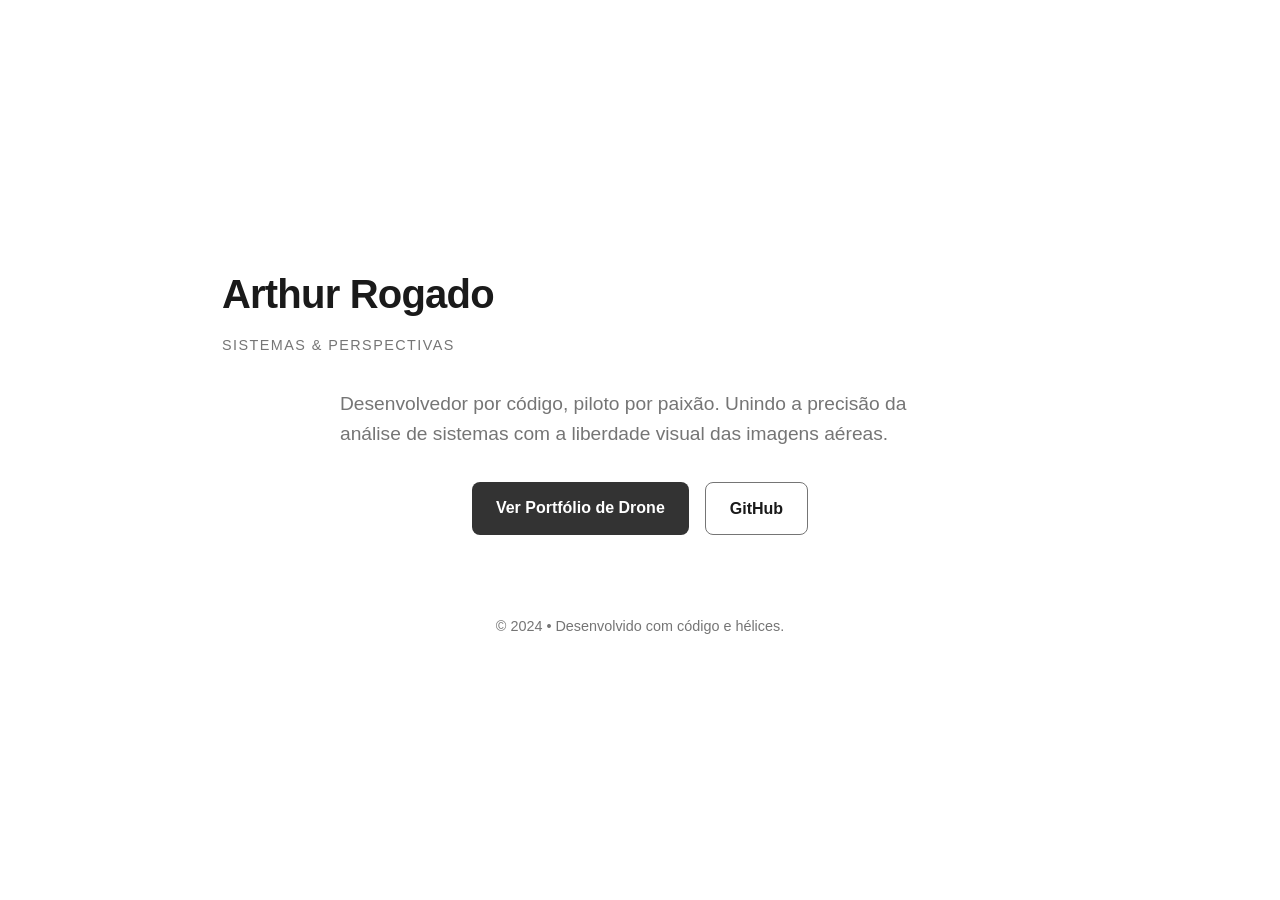
<file: index.html>
<!DOCTYPE html>
<html lang="pt-br">
<head>
<meta charset="UTF-8">
<meta name="viewport" content="width=device-width, initial-scale=1.0">
<title>Arthur Rogado | Dev & Drone</title>
<link rel="stylesheet" href="style.css">
</head>
<body>
<main class="container">
    <header>
        <h1>Arthur Rogado</h1>
        <p class="subtitle">Sistemas & Perspectivas</p>
    </header>
    
    <section class="intro">
        <p>Desenvolvedor por código, piloto por paixão. Unindo a precisão da análise de sistemas com a liberdade visual das imagens aéreas.</p>
    </section>

    <nav class="menu">
        <a href="portfolio-drone/" class="btn-primary">Ver Portfólio de Drone</a>
        <a href="https://github.com/arthurrogado" target="_blank" class="btn-secondary">GitHub</a>
    </nav>

    <footer>
    <p>© 2024 • Desenvolvido com código e hélices.</p>
    </footer>
</main>

</body>
</html>
</file>
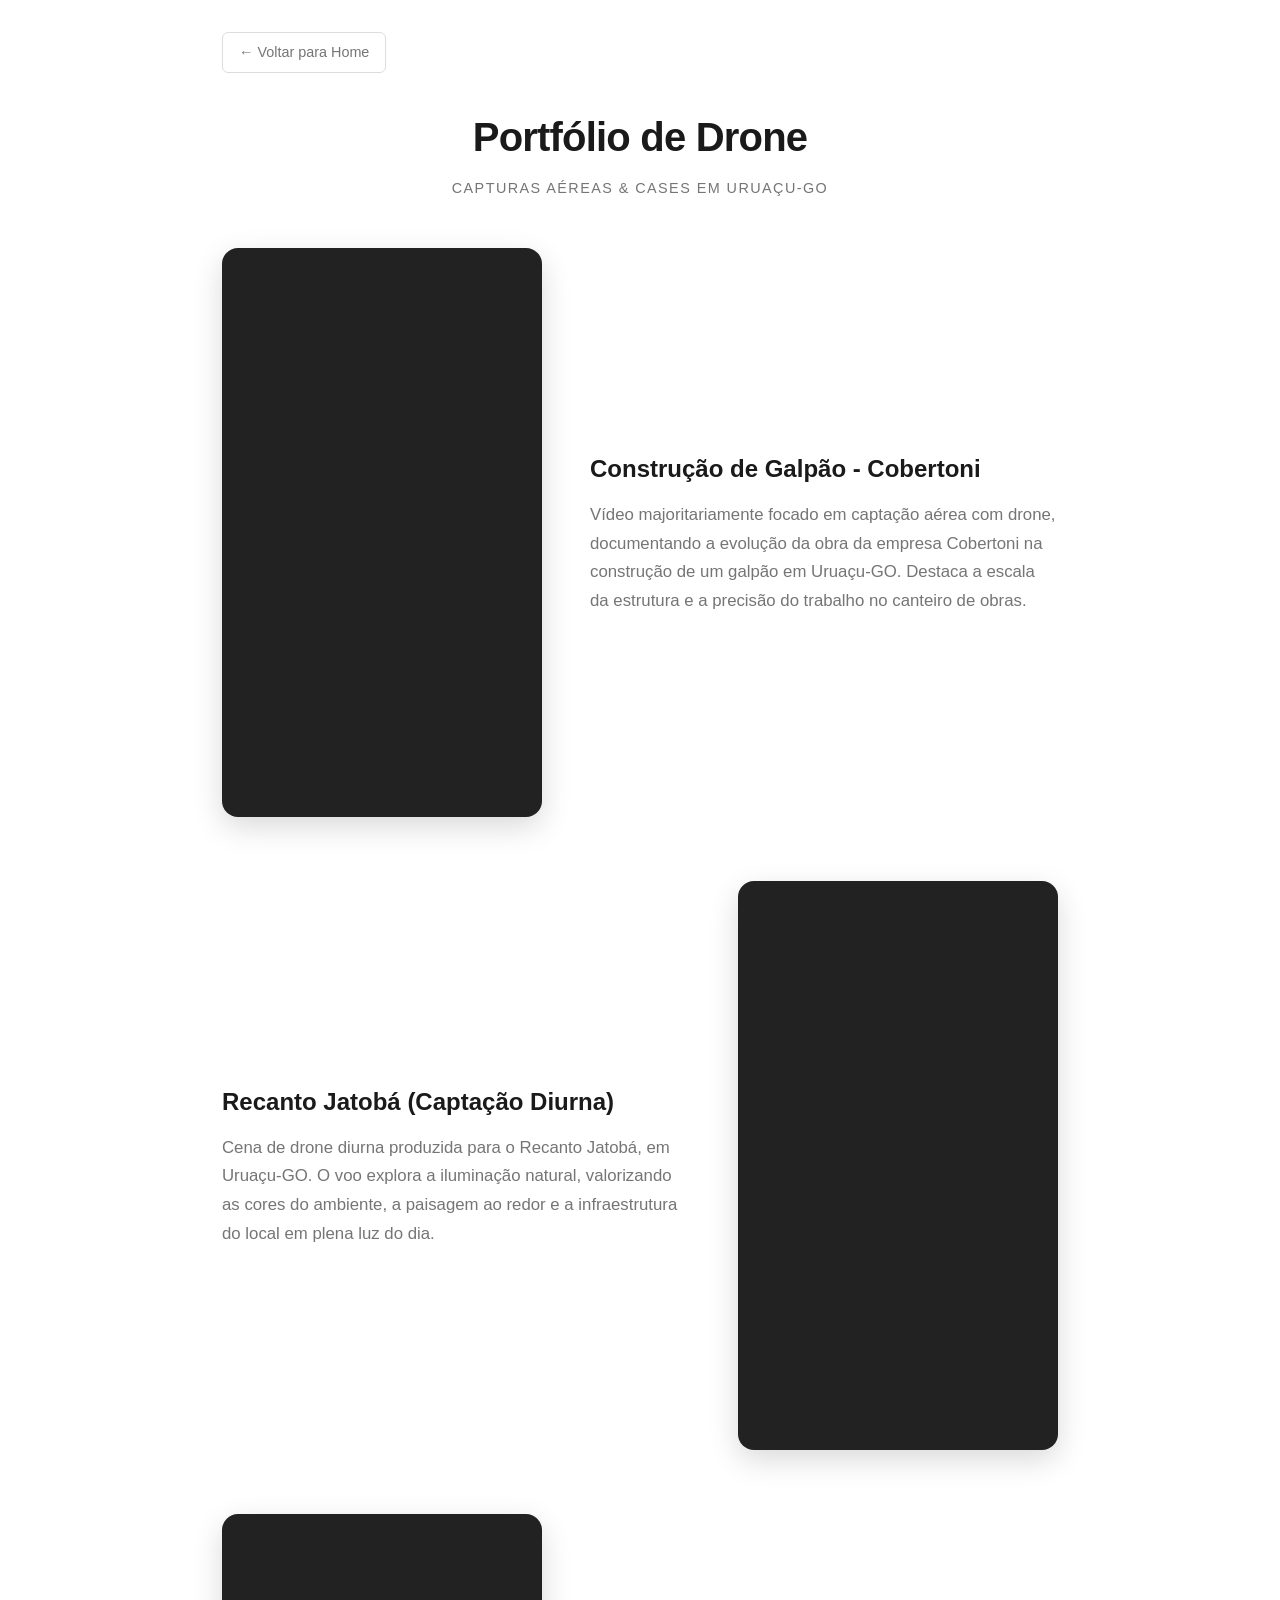
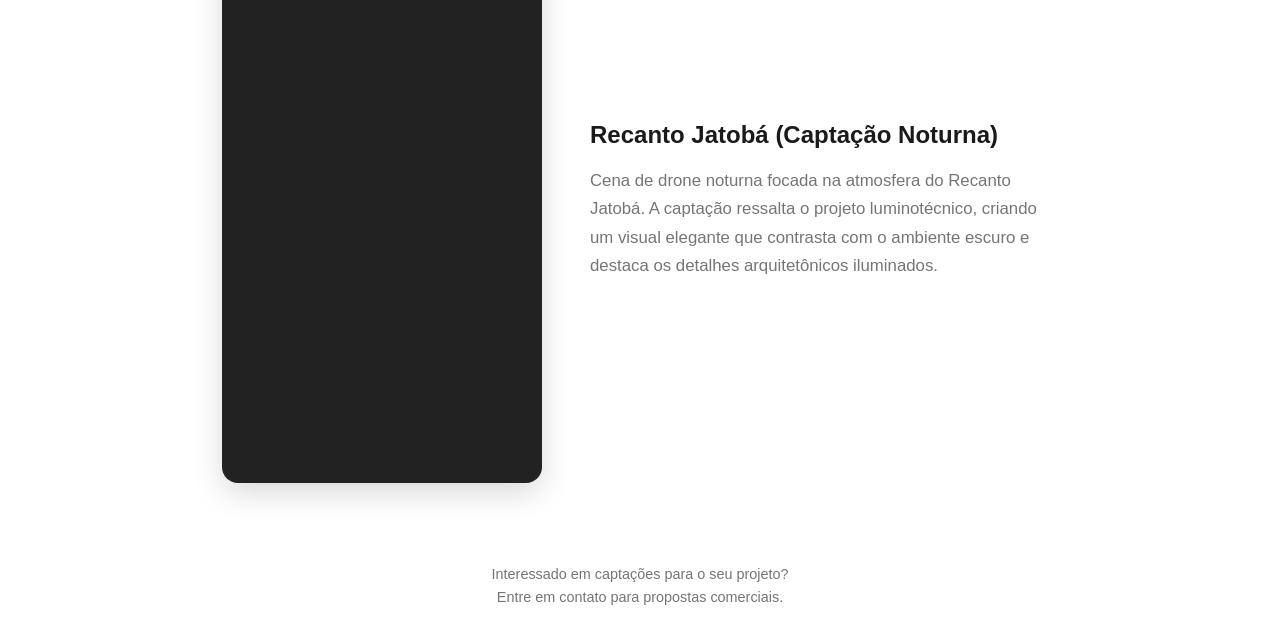
<file: portfolio-drone/index.html>
<!DOCTYPE html>
<html lang="pt-br">
<head>
    <meta charset="UTF-8">
    <meta name="viewport" content="width=device-width, initial-scale=1.0">
    <title>Portfólio de Drone | Arthur Rogado</title>
    <!-- O pulo do gato: os ../ dizem pro navegador "volte uma pasta para achar o estilo" -->
    <link rel="stylesheet" href="../style.css">
</head>
<body>
    <main class="container">
        <div style="text-align: left;">
            <a href="../" class="back-link">← Voltar para Home</a>
        </div>
        
        <header style="text-align: center;">
            <h1>Portfólio de Drone</h1>
            <p class="subtitle">Capturas Aéreas & Cases em Uruaçu-GO</p>
        </header>

        <section class="video-grid">
            <!-- Vídeo 1: Cobertoni -->
            <article class="video-item">
                <div class="video-wrapper">
                    <!-- O link do YouTube Shorts convertido para embed -->
                    <iframe src="https://www.youtube.com/embed/Vl85xmLmOUQ" title="Obra Cobertoni" allow="accelerometer; autoplay; clipboard-write; encrypted-media; gyroscope; picture-in-picture" allowfullscreen></iframe>
                </div>
                <div class="video-info">
                    <h3>Construção de Galpão - Cobertoni</h3>
                    <p>Vídeo majoritariamente focado em captação aérea com drone, documentando a evolução da obra da empresa Cobertoni na construção de um galpão em Uruaçu-GO. Destaca a escala da estrutura e a precisão do trabalho no canteiro de obras.</p>
                </div>
            </article>

            <!-- Vídeo 2: Recanto Jatobá (Diurna) -->
            <article class="video-item">
                <div class="video-wrapper">
                    <iframe src="https://www.youtube.com/embed/u8rAgkK_Nss" title="Recanto Jatobá Diurno" allow="accelerometer; autoplay; clipboard-write; encrypted-media; gyroscope; picture-in-picture" allowfullscreen></iframe>
                </div>
                <div class="video-info">
                    <h3>Recanto Jatobá (Captação Diurna)</h3>
                    <p>Cena de drone diurna produzida para o Recanto Jatobá, em Uruaçu-GO. O voo explora a iluminação natural, valorizando as cores do ambiente, a paisagem ao redor e a infraestrutura do local em plena luz do dia.</p>
                </div>
            </article>

            <!-- Vídeo 3: Recanto Jatobá (Noturna) -->
            <article class="video-item">
                <div class="video-wrapper">
                    <iframe src="https://www.youtube.com/embed/c-ZDdwmVCX0" title="Recanto Jatobá Noturno" allow="accelerometer; autoplay; clipboard-write; encrypted-media; gyroscope; picture-in-picture" allowfullscreen></iframe>
                </div>
                <div class="video-info">
                    <h3>Recanto Jatobá (Captação Noturna)</h3>
                    <p>Cena de drone noturna focada na atmosfera do Recanto Jatobá. A captação ressalta o projeto luminotécnico, criando um visual elegante que contrasta com o ambiente escuro e destaca os detalhes arquitetônicos iluminados.</p>
                </div>
            </article>
        </section>

        <footer>
            <p>Interessado em captações para o seu projeto? <br> Entre em contato para propostas comerciais.</p>
        </footer>
    </main>
</body>
</html>
</file>
<file: style.css>
/* Variáveis de Design Minimalista */
:root {
    --bg: #ffffff;
    --text: #1a1a1a;
    --accent: #333333;
    --secondary: #757575;
    --spacing: 2rem;
}

@media (prefers-color-scheme: dark) {
    :root {
        --bg: #0f0f0f;
        --text: #f5f5f5;
        --accent: #ffffff;
        --secondary: #a0a0a0;
    }
}

* {
    margin: 0;
    padding: 0;
    box-sizing: border-box;
}

body {
    font-family: -apple-system, BlinkMacSystemFont, "Segoe UI", Roboto, Helvetica, Arial, sans-serif;
    background-color: var(--bg);
    color: var(--text);
    line-height: 1.6;
    display: flex;
    justify-content: center;
    align-items: center;
    min-height: 100vh;
}

.container {
    width: 90%;
    max-width: 900px; /* Aumentei um pouco para caber os vídeos lado a lado no PC */
    padding: var(--spacing);
    margin: 0 auto;
}

header h1 {
    font-size: 2.5rem;
    font-weight: 800;
    letter-spacing: -0.02em;
    margin-bottom: 0.5rem;
}

.subtitle {
    color: var(--secondary);
    text-transform: uppercase;
    letter-spacing: 0.1em;
    font-size: 0.9rem;
    margin-bottom: var(--spacing);
}

.intro p {
    font-size: 1.2rem;
    color: var(--secondary);
    max-width: 600px;
    margin: 0 auto var(--spacing) auto;
}

.menu {
    display: flex;
    gap: 1rem;
    justify-content: center;
    flex-wrap: wrap;
}

.btn-primary, .btn-secondary {
    text-decoration: none;
    padding: 0.8rem 1.5rem;
    border-radius: 8px;
    font-weight: 600;
    transition: all 0.2s ease;
}

.btn-primary {
    background-color: var(--accent);
    color: var(--bg);
}

.btn-secondary {
    border: 1px solid var(--secondary);
    color: var(--text);
}

.btn-primary:hover {
    transform: translateY(-2px);
    opacity: 0.9;
}

/* --- ESTILOS DA GALERIA DE VÍDEOS (SHORTS) --- */
.video-grid {
    display: flex;
    flex-direction: column;
    gap: 4rem; /* Espaço entre um case e outro */
    margin-top: 3rem;
}

.video-item {
    display: flex;
    flex-direction: column; /* Celular: Um embaixo do outro */
    gap: 1.5rem;
    text-align: left;
}

.video-wrapper {
    position: relative;
    width: 100%;
    max-width: 320px; /* Limita a largura para não ficar gigante no PC */
    margin: 0 auto; /* Centraliza no celular */
    aspect-ratio: 9 / 16; /* Formato exato do YouTube Shorts */
    overflow: hidden;
    border-radius: 16px;
    background: #222;
    box-shadow: 0 10px 30px rgba(0,0,0,0.15);
}

.video-wrapper iframe {
    position: absolute;
    top: 0;
    left: 0;
    width: 100%;
    height: 100%;
    border: 0;
}

.video-info {
    display: flex;
    flex-direction: column;
    justify-content: center;
}

.video-info h3 {
    font-size: 1.5rem;
    margin-bottom: 0.8rem;
    color: var(--text);
}

.video-info p {
    color: var(--secondary);
    font-size: 1.05rem;
    line-height: 1.7;
}

/* Responsividade para Computador / Tablet maior */
@media (min-width: 768px) {
    .video-item {
        flex-direction: row; /* PC: Lado a lado */
        align-items: center;
        gap: 3rem;
    }
    
    /* Alterna os lados para ficar mais dinâmico e bonito (Zigue-Zague) */
    .video-item:nth-child(even) {
        flex-direction: row-reverse;
    }

    .video-wrapper {
        flex: 0 0 320px; /* Trava a largura do vídeo no PC */
        margin: 0;
    }

    .video-info {
        flex: 1; /* O texto ocupa o resto do espaço */
    }
}

/* --- RODAPÉ E BOTÃO DE VOLTAR --- */
footer {
    margin-top: 5rem;
    font-size: 0.9rem;
    color: var(--secondary);
    text-align: center;
}

.back-link {
    display: inline-block;
    margin-bottom: 2rem;
    color: var(--secondary);
    text-decoration: none;
    font-size: 0.9rem;
    padding: 0.5rem 1rem;
    border: 1px solid #ddd;
    border-radius: 6px;
    transition: all 0.2s;
}

.back-link:hover {
    background: #f5f5f5;
    color: #111;
}

@media (prefers-color-scheme: dark) {
    .back-link {
        border-color: #444;
    }
    .back-link:hover {
        background: #333;
        color: #fff;
    }
}
</file>
